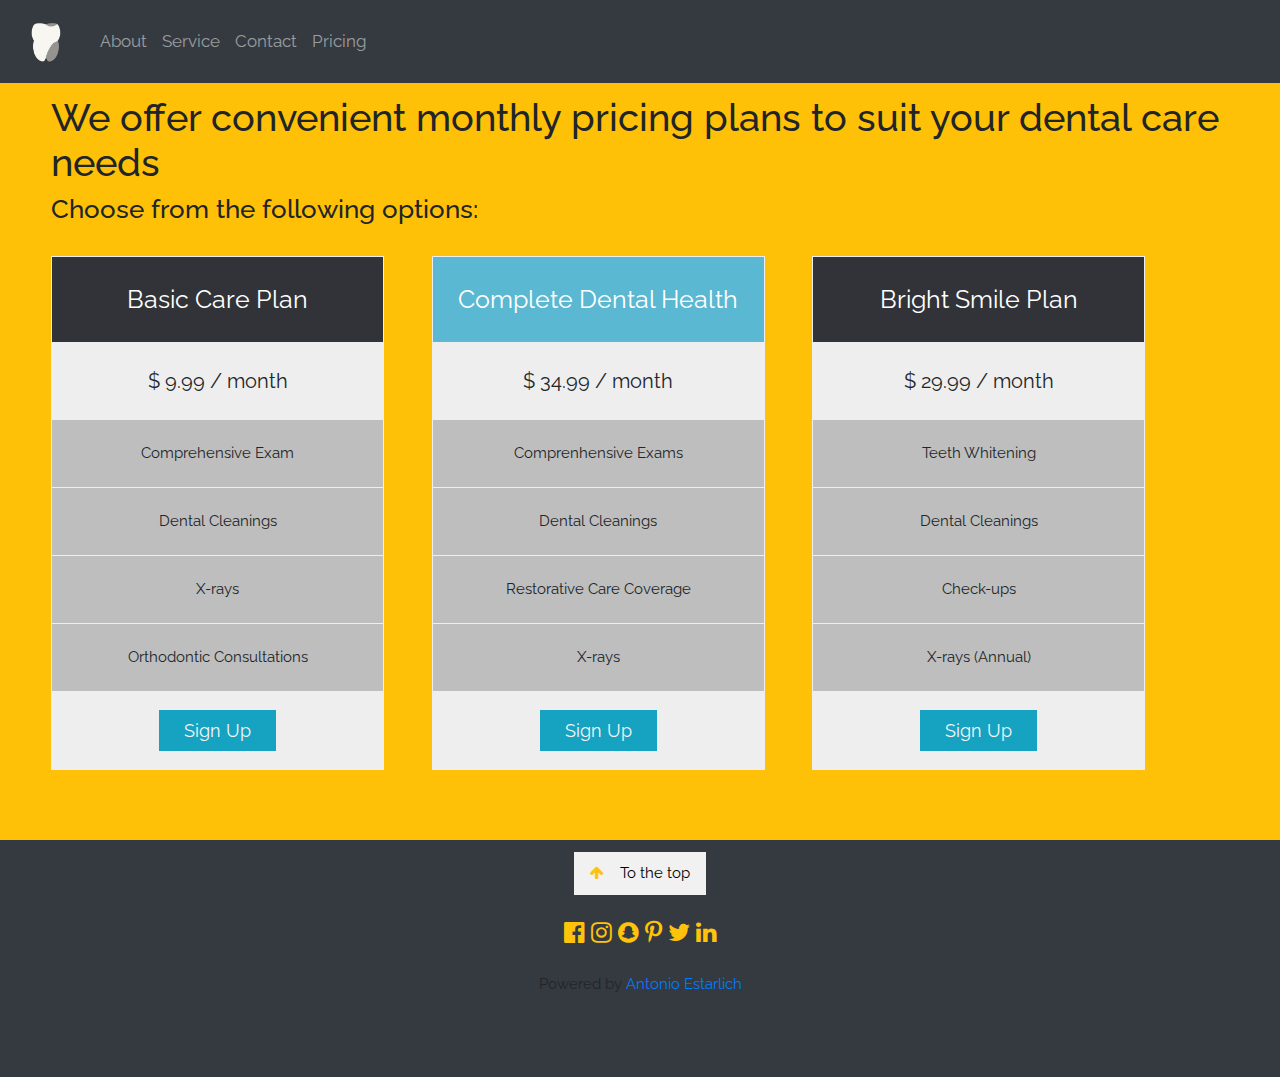
<file: price.html>
<!DOCTYPE html>
<html lang="en">
<head>
    <meta charset="UTF-8">
    <meta name="viewport" content="width=device-width, initial-scale=1.0">
    <link rel="stylesheet" href="https://www.w3schools.com/w3css/4/w3.css">
    <link rel="stylesheet" href="https://fonts.googleapis.com/css?family=Raleway">
    <link rel="stylesheet" href="https://cdnjs.cloudflare.com/ajax/libs/font-awesome/4.7.0/css/font-awesome.min.css">
    <link rel="stylesheet" href="https://cdn.jsdelivr.net/npm/bootstrap@4.6.2/dist/css/bootstrap.min.css">
    <script src="https://cdn.jsdelivr.net/npm/jquery@3.7.1/dist/jquery.slim.min.js"></script>
    <script src="https://cdn.jsdelivr.net/npm/popper.js@1.16.1/dist/umd/popper.min.js"></script>
    <script src="https://cdn.jsdelivr.net/npm/bootstrap@4.6.2/dist/js/bootstrap.bundle.min.js"></script>
    <link rel="stylesheet" href="https://fonts.googleapis.com/css2?family=Material+Symbols+Outlined:opsz,wght,FILL,GRAD@20..48,100..700,0..1,-50..200" />
    <link rel="stylesheet" type="text/css" href="style.css">
    <script src="myscripts.js"></script>
    <title>Smile Clinic</title>
</head>
<body>

      <!--Menu-->
<nav class="navbar navbar-expand-sm bg-dark navbar-dark navbar-fixed-top">
  <a class="navbar-brand" href="index.html"><img src="images/SCWB.png" class="logo" width="30" height="40"></a>
  <button class="navbar-toggler" type="button" data-toggle="collapse" data-target="#collapsibleNavbar">
    <span class="navbar-toggler-icon"></span>
  </button>
  <div class="collapse navbar-collapse" id="collapsibleNavbar">
    <ul class="navbar-nav">
      <li class="nav-item">
        <a class="nav-link" href="index.html #section2">About</a>
      </li>
      <li class="nav-item">
        <a class="nav-link" href="index.html #section3">Service</a>
      </li>
      <li class="nav-item">
        <a class="nav-link" href="index.html #contact">Contact</a>
      </li>
      <li class="nav-item">
        <a class="nav-link" href="price.html">Pricing</a>
      </li>    
    </ul>
  </div>  
</nav>

    <!--End Menu -->

  <!--PRICE-->
  <div id="Price" class="container-fluid bg-warning" style="padding-top:70px;padding-bottom:70px">
    <h1>We offer convenient monthly pricing plans to suit your dental care needs</h1>
    <h3>Choose from the following options:</h3>
    <div class="columns" id="price-right">
      <ul class="price">
        <li class="header">Basic Care Plan</li>
        <li class="grey">$ 9.99 / month</li>
        <li>Comprehensive Exam</li>
        <li>Dental Cleanings</li>
        <li>X-rays</li>
        <li>Orthodontic Consultations</li>
        <li class="grey"><a href="#" class="button">Sign Up</a></li>
      </ul>
    </div>
    
    <div class="columns">
      <ul class="price">
        <li class="header" style="background-color:#5ab8d2">Complete Dental Health</li>
        <li class="grey">$ 34.99 / month</li>
        <li>Comprenhensive Exams</li>
        <li>Dental Cleanings</li>
        <li>Restorative Care Coverage</li>
        <li>X-rays</li>
        <li class="grey"><a href="#" class="button">Sign Up</a></li>
      </ul>
    </div>
    
    <div class="columns">
      <ul class="price">
        <li class="header">Bright Smile Plan</li>
        <li class="grey">$ 29.99 / month</li>
        <li>Teeth Whitening</li>
        <li>Dental Cleanings</li>
        <li>Check-ups</li>
        <li>X-rays (Annual)</li>
        <li class="grey"><a href="#" class="button">Sign Up</a></li>
      </ul>
    </div>
  </div>

  <!-- Footer -->
  <footer class="w3-center bg-dark w3-padding-64">
    <a href="https://toniestarlich.github.io/Smile_Clinic.github.io/index.html#home" class="w3-button w3-light-grey"><i class="fa fa-arrow-up w3-margin-right"></i>To the top</a>
    <div class="w3-xlarge w3-section">
      <i class="fa fa-facebook-official w3-hover-opacity"></i>
      <i class="fa fa-instagram w3-hover-opacity"></i>
      <i class="fa fa-snapchat w3-hover-opacity"></i>
      <i class="fa fa-pinterest-p w3-hover-opacity"></i>
      <i class="fa fa-twitter w3-hover-opacity"></i>
      <i class="fa fa-linkedin w3-hover-opacity"></i>
    </div>
    <p class="Powered">Powered by <a href="https://toniestarlich.github.io/" title="W3.CSS" target="_blank" class="w3-hover-text-green">Antonio Estarlich</a></p>
  </footer>
  
    
</body>
</html>
</file>
<file: style.css>
body,h1,h2,h3,h4,h5,h6 {font-family: "Raleway", sans-serif}
.fa {
    color: #FFC30B; /* This change to Social Logo's Color in the web */
}
b {
    z-index: +1;
    color: #4abec2;
    text-shadow: 2px 2px 2px #323338;
}

.navbar {
    overflow: hidden;
    background-color: #333;
    position: fixed;
    width: 100%;
    z-index: 1;
  }
  .navbar a {
    float: left;
    display: block;
    color: #f2f2f2;
    text-align: center;
    padding: 14px 16px;
    text-decoration: none;
    font-size: 17px;
  }
  
  .navbar a:hover {
    background: #ddd;
    color: black;
  }

body, html {
  height: 100%;
  line-height: 1.8;
}
/* Full height image header */
#myVideo {
    width: 100vw;
    height: 100vh;
    object-fit: cover;
    left: 0;
    right: 0;
    top: 0;
    bottom: 0;
    z-index: -1;
}

.w3-text-white {
    font-size: 400%;
}
/*bottom home*/
.btn {
    border: none;
    color: white;
    padding: 14px 28px;
    font-size: 16px;
    cursor: pointer;
    background-color: #4abec2;
  }
  

    /*TESTIMONIALS*/
    .testim {
      border-radius: 5px;
      padding: 16px;
      margin: 16px 0
    }
    .testim .wrap {
        position: relative;
        width: 100%;
        max-width: 1020px;
        padding: 40px 20px;
        margin: auto;
    }
    
    .testim .arrow {
        display: block;
        position: absolute;
        color: #333;
        cursor: pointer;
        font-size: 2em;
        top: 50%;
        -webkit-transform: translateY(-50%);
        -ms-transform: translateY(-50%);
        -moz-transform: translateY(-50%);
        -o-transform: translateY(-50%);
        transform: translateY(-50%);
        -webkit-transition: all .3s ease-in-out;    
        -ms-transition: all .3s ease-in-out;    
        -moz-transition: all .3s ease-in-out;    
        -o-transition: all .3s ease-in-out;    
        transition: all .3s ease-in-out;
        padding: 5px;
        z-index: 22222222;
    }
    
    .testim .arrow:before {
        cursor: pointer;
    }
    
    .testim .arrow:hover {
        color: rgb(22, 162, 193);
    }
        
    
    .testim .arrow.left {
        left: 70px;
    }
    
    .testim .arrow.right {
        right: 70px;
    }
    
    .testim .dots {
        text-align: center;
        position: absolute;
        width: 100%;
        bottom: 60px;
        left: 0;
        display: block;
        z-index: 3333;
        height: 12px;
    }
    
    .testim .dots .dot {
        list-style-type: none;
        display: inline-block;
        width: 12px;
        height: 12px;
        border-radius: 50%;
        border: 1px solid rgb(22, 162, 193);
        margin: 0 10px;
        cursor: pointer;
        -webkit-transition: all .5s ease-in-out;    
        -ms-transition: all .5s ease-in-out;    
        -moz-transition: all .5s ease-in-out;    
        -o-transition: all .5s ease-in-out;    
        transition: all .5s ease-in-out;
        position: relative;
    }
    
    .testim .dots .dot.active,
    .testim .dots .dot:hover {
        background: rgb(22, 162, 193);
        border-color: rgb(22, 162, 193);
    }
    
    .testim .dots .dot.active {
        -webkit-animation: testim-scale .5s ease-in-out forwards;   
        -moz-animation: testim-scale .5s ease-in-out forwards;   
        -ms-animation: testim-scale .5s ease-in-out forwards;   
        -o-animation: testim-scale .5s ease-in-out forwards;   
        animation: testim-scale .5s ease-in-out forwards;   
    }
        
    .testim .cont {
        position: relative;
        overflow: hidden;
    }
    
    .testim .cont > div {
        text-align: center;
        position: absolute;
        top: 0;
        left: 0;
        padding: 0 0 70px 0;
        opacity: 0;
    }
    
    .testim .cont > div.inactive {
        opacity: 1;
    }
        
    
    .testim .cont > div.active {
        position: relative;
        opacity: 1;
    }
        
    
    .testim .cont div .img img {
        display: block;
        width: 100px;
        height: 100px;
        margin: auto;
        border-radius: 50%;
    }
    
    .testim .cont div h2 {
        color: rgb(22, 162, 193);
        font-size: 1em;
        margin: 15px 0;
    }
    
    .testim .cont div p {
        font-size: 1.15em;
        color: #333;
        width: 70%;
        margin: auto;
    }
    
    .testim .cont div.active .img img {
        -webkit-animation: testim-show .5s ease-in-out forwards;            
        -moz-animation: testim-show .5s ease-in-out forwards;            
        -ms-animation: testim-show .5s ease-in-out forwards;            
        -o-animation: testim-show .5s ease-in-out forwards;            
        animation: testim-show .5s ease-in-out forwards;            
    }
    
    .testim .cont div.active h2 {
        -webkit-animation: testim-content-in .4s ease-in-out forwards;    
        -moz-animation: testim-content-in .4s ease-in-out forwards;    
        -ms-animation: testim-content-in .4s ease-in-out forwards;    
        -o-animation: testim-content-in .4s ease-in-out forwards;    
        animation: testim-content-in .4s ease-in-out forwards;    
    }
    
    .testim .cont div.active p {
        -webkit-animation: testim-content-in .5s ease-in-out forwards;    
        -moz-animation: testim-content-in .5s ease-in-out forwards;    
        -ms-animation: testim-content-in .5s ease-in-out forwards;    
        -o-animation: testim-content-in .5s ease-in-out forwards;    
        animation: testim-content-in .5s ease-in-out forwards;    
    }
    
    .testim .cont div.inactive .img img {
        -webkit-animation: testim-hide .5s ease-in-out forwards;            
        -moz-animation: testim-hide .5s ease-in-out forwards;            
        -ms-animation: testim-hide .5s ease-in-out forwards;            
        -o-animation: testim-hide .5s ease-in-out forwards;            
        animation: testim-hide .5s ease-in-out forwards;            
    }
    
    .testim .cont div.inactive h2 {
        -webkit-animation: testim-content-out .4s ease-in-out forwards;        
        -moz-animation: testim-content-out .4s ease-in-out forwards;        
        -ms-animation: testim-content-out .4s ease-in-out forwards;        
        -o-animation: testim-content-out .4s ease-in-out forwards;        
        animation: testim-content-out .4s ease-in-out forwards;        
    }
    
    .testim .cont div.inactive p {
        -webkit-animation: testim-content-out .5s ease-in-out forwards;    
        -moz-animation: testim-content-out .5s ease-in-out forwards;    
        -ms-animation: testim-content-out .5s ease-in-out forwards;    
        -o-animation: testim-content-out .5s ease-in-out forwards;    
        animation: testim-content-out .5s ease-in-out forwards;    
    }
    
    @-webkit-keyframes testim-scale {
        0% {
            -webkit-box-shadow: 0px 0px 0px 0px #eee;
            box-shadow: 0px 0px 0px 0px #eee;
        }
    
        35% {
            -webkit-box-shadow: 0px 0px 10px 5px #eee;        
            box-shadow: 0px 0px 10px 5px #eee;        
        }
    
        70% {
            -webkit-box-shadow: 0px 0px 10px 5px #ea830e;        
            box-shadow: 0px 0px 10px 5px #ea830e;        
        }
    
        100% {
            -webkit-box-shadow: 0px 0px 0px 0px #ea830e;        
            box-shadow: 0px 0px 0px 0px #ea830e;        
        }
    }
    
    @-moz-keyframes testim-scale {
        0% {
            -moz-box-shadow: 0px 0px 0px 0px #eee;
            box-shadow: 0px 0px 0px 0px #eee;
        }
    
        35% {
            -moz-box-shadow: 0px 0px 10px 5px #eee;        
            box-shadow: 0px 0px 10px 5px #eee;        
        }
    
        70% {
            -moz-box-shadow: 0px 0px 10px 5px #ea830e;        
            box-shadow: 0px 0px 10px 5px #ea830e;        
        }
    
        100% {
            -moz-box-shadow: 0px 0px 0px 0px #ea830e;        
            box-shadow: 0px 0px 0px 0px #ea830e;        
        }
    }
    
    @-ms-keyframes testim-scale {
        0% {
            -ms-box-shadow: 0px 0px 0px 0px #eee;
            box-shadow: 0px 0px 0px 0px #eee;
        }
    
        35% {
            -ms-box-shadow: 0px 0px 10px 5px #eee;        
            box-shadow: 0px 0px 10px 5px #eee;        
        }
    
        70% {
            -ms-box-shadow: 0px 0px 10px 5px #ea830e;        
            box-shadow: 0px 0px 10px 5px #ea830e;        
        }
    
        100% {
            -ms-box-shadow: 0px 0px 0px 0px #ea830e;        
            box-shadow: 0px 0px 0px 0px #ea830e;        
        }
    }
    
    @-o-keyframes testim-scale {
        0% {
            -o-box-shadow: 0px 0px 0px 0px #eee;
            box-shadow: 0px 0px 0px 0px #eee;
        }
    
        35% {
            -o-box-shadow: 0px 0px 10px 5px #eee;        
            box-shadow: 0px 0px 10px 5px #eee;        
        }
    
        70% {
            -o-box-shadow: 0px 0px 10px 5px #ea830e;        
            box-shadow: 0px 0px 10px 5px #ea830e;        
        }
    
        100% {
            -o-box-shadow: 0px 0px 0px 0px #ea830e;        
            box-shadow: 0px 0px 0px 0px #ea830e;        
        }
    }
    
    @keyframes testim-scale {
        0% {
            box-shadow: 0px 0px 0px 0px #eee;
        }
    
        35% {
            box-shadow: 0px 0px 10px 5px #eee;        
        }
    
        70% {
            box-shadow: 0px 0px 10px 5px #ea830e;        
        }
    
        100% {
            box-shadow: 0px 0px 0px 0px #ea830e;        
        }
    }
    
    @-webkit-keyframes testim-content-in {
        from {
            opacity: 0;
            -webkit-transform: translateY(100%);
            transform: translateY(100%);
        }
        
        to {
            opacity: 1;
            -webkit-transform: translateY(0);        
            transform: translateY(0);        
        }
    }
    
    @-moz-keyframes testim-content-in {
        from {
            opacity: 0;
            -moz-transform: translateY(100%);
            transform: translateY(100%);
        }
        
        to {
            opacity: 1;
            -moz-transform: translateY(0);        
            transform: translateY(0);        
        }
    }
    
    @-ms-keyframes testim-content-in {
        from {
            opacity: 0;
            -ms-transform: translateY(100%);
            transform: translateY(100%);
        }
        
        to {
            opacity: 1;
            -ms-transform: translateY(0);        
            transform: translateY(0);        
        }
    }
    
    @-o-keyframes testim-content-in {
        from {
            opacity: 0;
            -o-transform: translateY(100%);
            transform: translateY(100%);
        }
        
        to {
            opacity: 1;
            -o-transform: translateY(0);        
            transform: translateY(0);        
        }
    }
    
    @keyframes testim-content-in {
        from {
            opacity: 0;
            transform: translateY(100%);
        }
        
        to {
            opacity: 1;
            transform: translateY(0);        
        }
    }
    
    @-webkit-keyframes testim-content-out {
        from {
            opacity: 1;
            -webkit-transform: translateY(0);
            transform: translateY(0);
        }
        
        to {
            opacity: 0;
            -webkit-transform: translateY(-100%);        
            transform: translateY(-100%);        
        }
    }
    
    @-moz-keyframes testim-content-out {
        from {
            opacity: 1;
            -moz-transform: translateY(0);
            transform: translateY(0);
        }
        
        to {
            opacity: 0;
            -moz-transform: translateY(-100%);        
            transform: translateY(-100%);        
        }
    }
    
    @-ms-keyframes testim-content-out {
        from {
            opacity: 1;
            -ms-transform: translateY(0);
            transform: translateY(0);
        }
        
        to {
            opacity: 0;
            -ms-transform: translateY(-100%);        
            transform: translateY(-100%);        
        }
    }
    
    @-o-keyframes testim-content-out {
        from {
            opacity: 1;
            -o-transform: translateY(0);
            transform: translateY(0);
        }
        
        to {
            opacity: 0;
            transform: translateY(-100%);        
            transform: translateY(-100%);        
        }
    }
    
    @keyframes testim-content-out {
        from {
            opacity: 1;
            transform: translateY(0);
        }
        
        to {
            opacity: 0;
            transform: translateY(-100%);        
        }
    }
    
    @-webkit-keyframes testim-show {
        from {
            opacity: 0;
            -webkit-transform: scale(0);
            transform: scale(0);
        }
        
        to {
            opacity: 1;
            -webkit-transform: scale(1);       
            transform: scale(1);       
        }
    }
    
    @-moz-keyframes testim-show {
        from {
            opacity: 0;
            -moz-transform: scale(0);
            transform: scale(0);
        }
        
        to {
            opacity: 1;
            -moz-transform: scale(1);       
            transform: scale(1);       
        }
    }
    
    @-ms-keyframes testim-show {
        from {
            opacity: 0;
            -ms-transform: scale(0);
            transform: scale(0);
        }
        
        to {
            opacity: 1;
            -ms-transform: scale(1);       
            transform: scale(1);       
        }
    }
    
    @-o-keyframes testim-show {
        from {
            opacity: 0;
            -o-transform: scale(0);
            transform: scale(0);
        }
        
        to {
            opacity: 1;
            -o-transform: scale(1);       
            transform: scale(1);       
        }
    }
    
    @keyframes testim-show {
        from {
            opacity: 0;
            transform: scale(0);
        }
        
        to {
            opacity: 1;
            transform: scale(1);       
        }
    }
    
    @-webkit-keyframes testim-hide {
        from {
            opacity: 1;
            -webkit-transform: scale(1);       
            transform: scale(1);       
        }
        
        to {
            opacity: 0;
            -webkit-transform: scale(0);
            transform: scale(0);
        }
    }
    
    @-moz-keyframes testim-hide {
        from {
            opacity: 1;
            -moz-transform: scale(1);       
            transform: scale(1);       
        }
        
        to {
            opacity: 0;
            -moz-transform: scale(0);
            transform: scale(0);
        }
    }
    
    @-ms-keyframes testim-hide {
        from {
            opacity: 1;
            -ms-transform: scale(1);       
            transform: scale(1);       
        }
        
        to {
            opacity: 0;
            -ms-transform: scale(0);
            transform: scale(0);
        }
    }
    
    @-o-keyframes testim-hide {
        from {
            opacity: 1;
            -o-transform: scale(1);       
            transform: scale(1);       
        }
        
        to {
            opacity: 0;
            -o-transform: scale(0);
            transform: scale(0);
        }
    }
    
    @keyframes testim-hide {
        from {
            opacity: 1;
            transform: scale(1);       
        }
        
        to {
            opacity: 0;
            transform: scale(0);
        }
    }
    
    @media all and (max-width: 300px) {
      body {
        font-size: 14px;
      }
    }
    
    @media all and (max-width: 500px) {
      .testim .arrow {
        font-size: 1.5em;
      }
      
      .testim .cont div p {
        line-height: 25px;
      }
    
    }
      /*END TESTIMONIALS*/

      /*ABOUT*/

.col-sm-4 {

    font-family: 'Playfair Display', serif;
}

.profession {
    text-decoration: underline;
    color: rgb(0, 214, 252);
}
.card {
    box-shadow: 5px 5px 5px lightblue;
    margin-top: 3%;
}
.container-mt-5  {
 margin-left: 0%;
}

.container-fluid {
    padding: 4%;

}

/*END ABOUT*/

/*SERVICE*/
#section3 {
    margin-top: 2%;
} 
.material-symbols-outlined {
    color: #FFC30B;
}
/*END SERVICE*/

/*PRICE*/
#Price {
    margin-top: 2%;
    float: inline-end;
    align-items: center;
}

.columns {
    background-color: #bebebe;
    float: left;
    width: 28.3%;
    padding: 0px;
    margin-right: 4%;
    margin-top: 2%;
  }
  
  .price {
    list-style-type: none;
    border: 1px solid #eee;
    margin: 0;
    padding: 0;
    -webkit-transition: 0.3s;
    transition: 0.3s;
  }
  
  .price:hover {
    box-shadow: 20px 20px 2px 0 rgba(0,0,0,0.2)
  }
  
  .price .header {
    background-color: #323338;
    color: white;
    font-size: 25px;
  }
  
  .price li {
    border-bottom: 1px solid #eee;
    padding: 20px;
    text-align: center;
  }
  
  .price .grey {
    background-color: #eee;
    font-size: 20px;
  }
  
  .button {
    background-color: rgb(22, 162, 193);;
    border: none;
    color: rgb(246, 246, 246);
    padding: 10px 25px;
    text-align: center;
    text-decoration: none;
    font-size: 18px;
  }
  
  @media only screen and (max-width: 600px) {
    .columns {
      width: 100%;
    }
  }
/*END PRICE*/

/*FOOTER*/
.w3-button {
    margin-top: 1%;
}
/*END FOOTER*/
</file>
